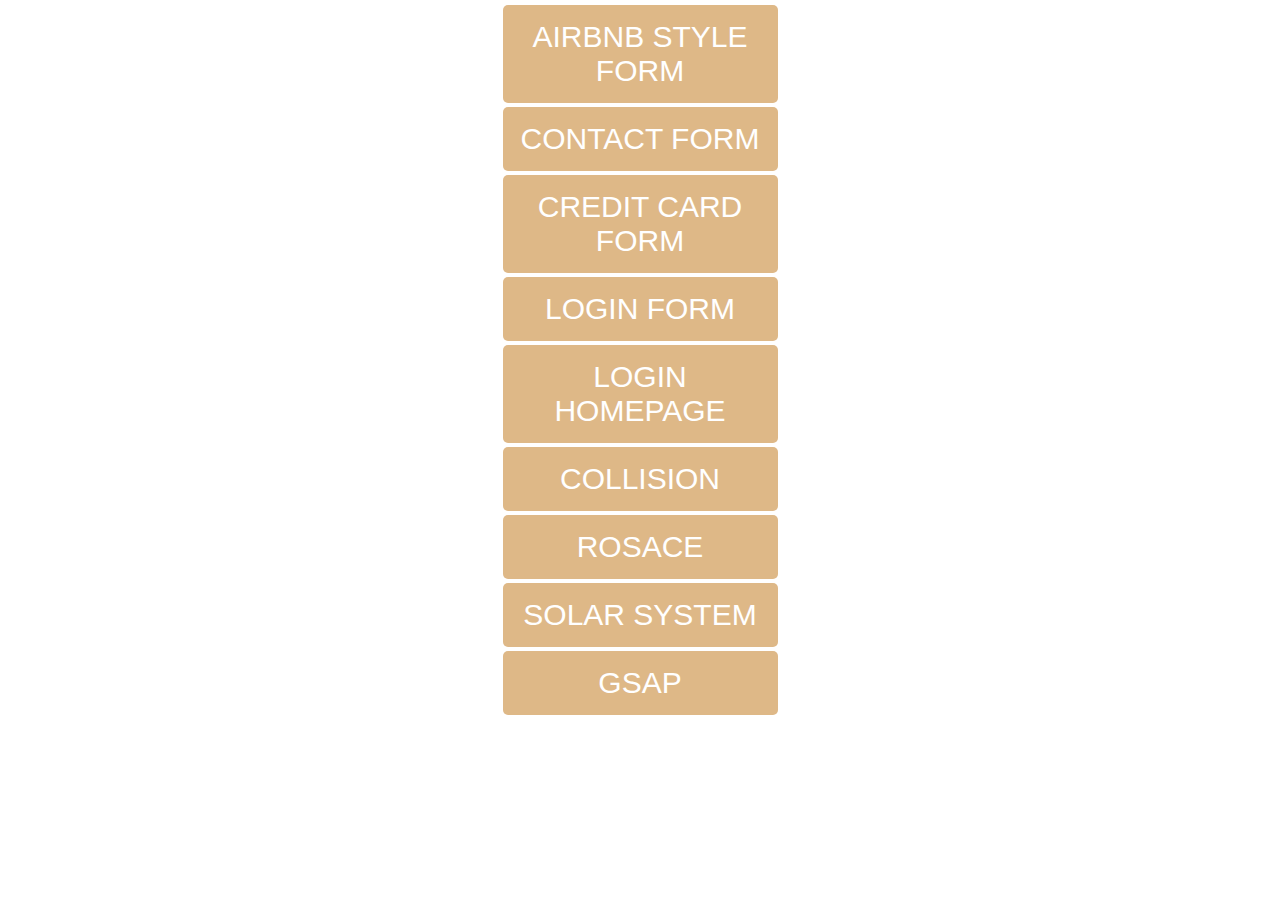
<file: index.html>
<!DOCTYPE html>
<html lang="en">
<head>
	<meta charset="UTF-8">
	<meta http-equiv="X-UA-Compatible" content="IE=edge">
	<meta name="viewport" content="width=device-width, initial-scale=1.0">
	<title>SandBox</title>
	<link rel="stylesheet" href="style.css">
</head>
<body>
	
	<div class="container">
		<a href="airbnbstyle/index.html">AirBNB Style Form</a>
		<a href="contactForm/index.html">Contact Form</a>
		<a href="creditCard/index.html">Credit Card Form</a>
		<a href="login/index.html">Login Form</a>
		<a href="loginAccueil/index.html">Login Homepage</a>
		<a href="collision/index.html">Collision</a>
		<a href="rosace/index.html">Rosace</a>
		<a href="solarSystem/index.html">Solar System</a>
		<a href="greensock/index.html">GSAP</a>
	</div>

</body>
</html>
</file>
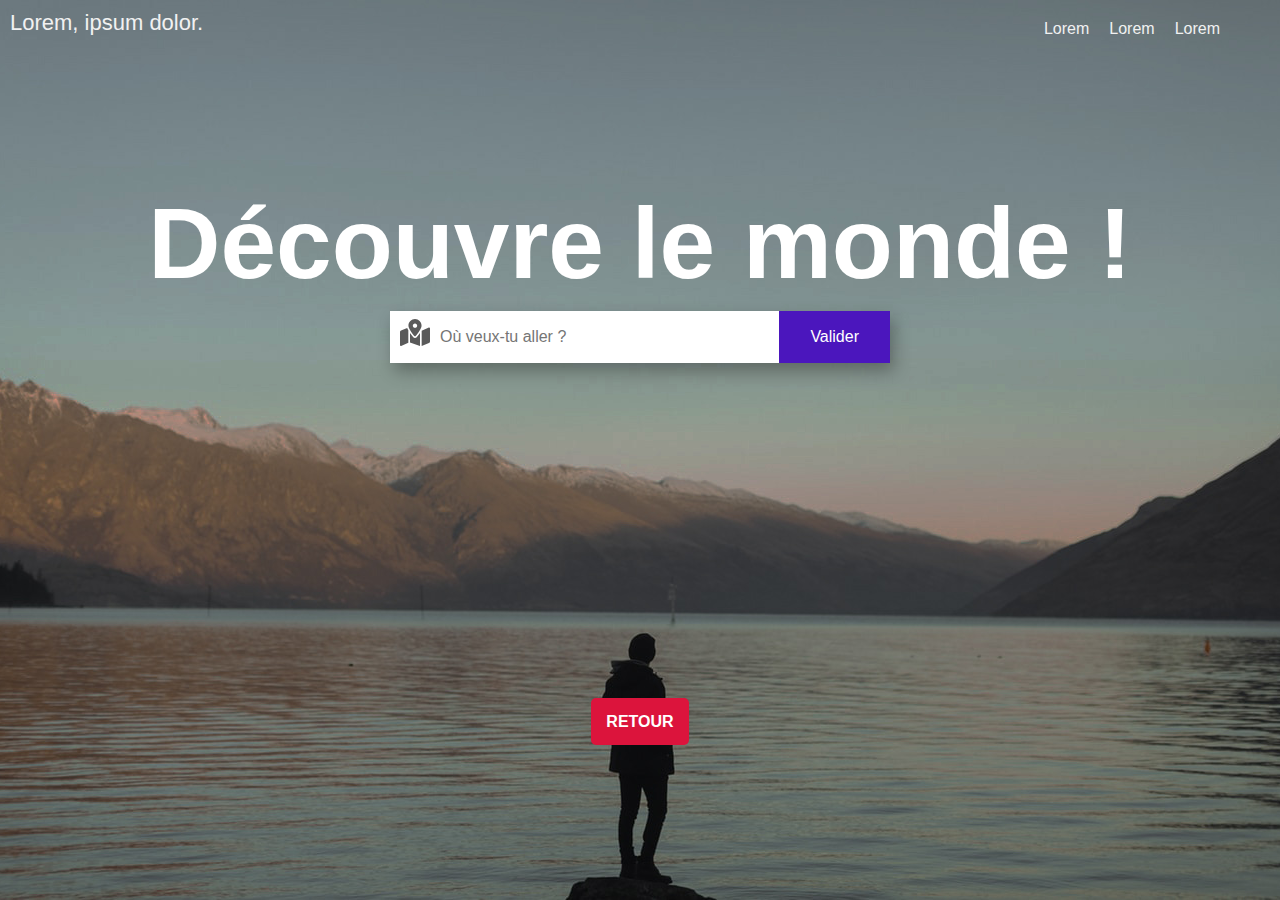
<file: airbnbstyle/index.html>
<!DOCTYPE html>
<html lang="en">
<head>
	<meta charset="UTF-8">
	<meta http-equiv="X-UA-Compatible" content="IE=edge">
	<meta name="viewport" content="width=device-width, initial-scale=1.0">
	<title>Airbnb Style</title>
	<link rel="stylesheet" href="style.css">
</head>
<body>
	
	<div class="section">
		<div class="logoTopLeft">Lorem, ipsum dolor.</div>

		<div class="listTopRight">
			<div class="item">Lorem</div>
			<div class="item">Lorem</div>
			<div class="item">Lorem</div>
		</div>

		<h1>Découvre le monde !</h1>

		<form action="" class="flexForm">
			<label for="search">
				<img src="icone.svg" alt="icone">
			</label>
			<input type="search" id="search" name="recherche" placeholder="Où veux-tu aller ?">
			<button>Valider</button>
		</form>

		<div class="back">
			<a href="../index.html">Retour</a>
		</div>
	</div>
</body>
</html>
</file>
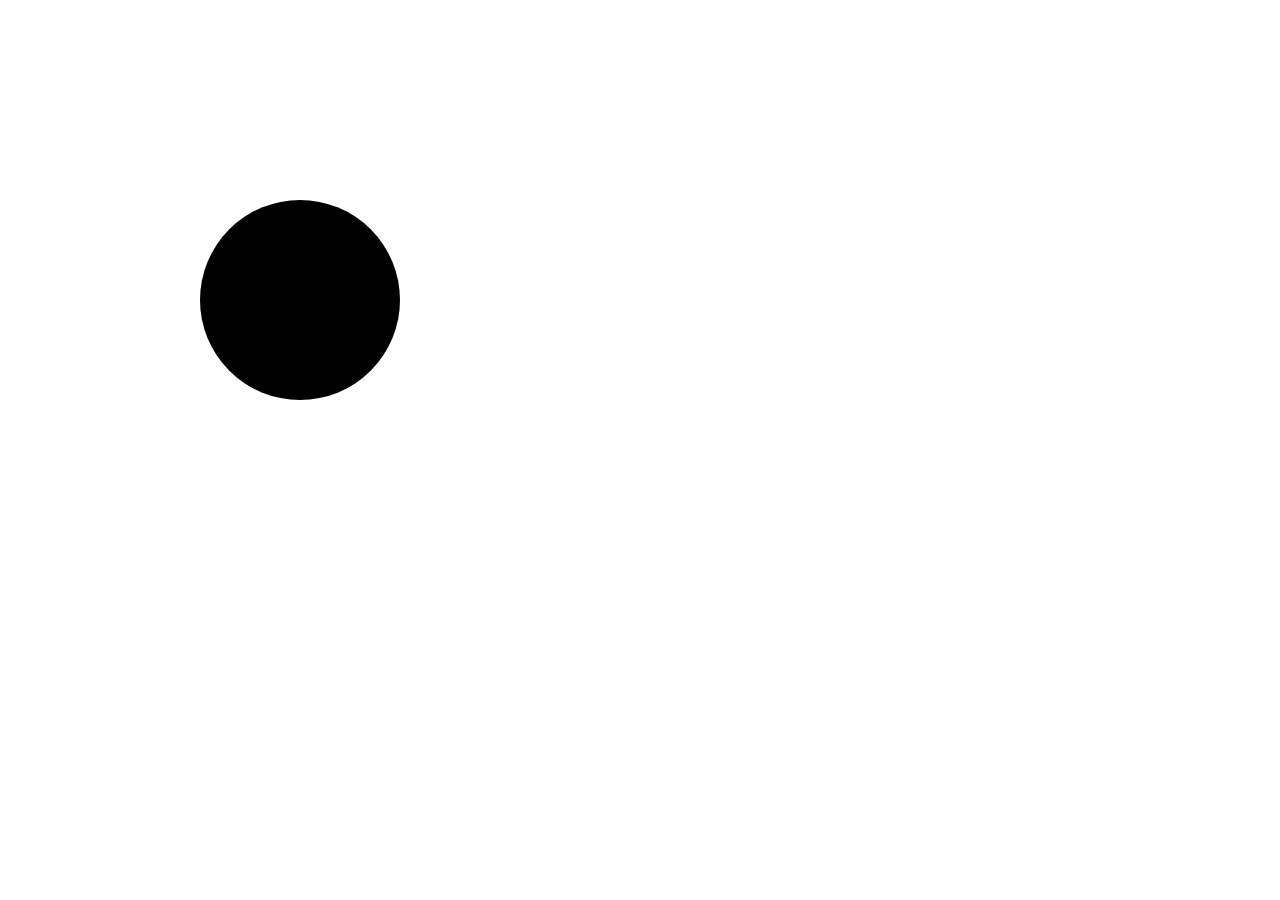
<file: collision/index.html>
<!DOCTYPE html>
<html lang="en">
<head>
	<meta charset="UTF-8">
	<meta http-equiv="X-UA-Compatible" content="IE=edge">
	<meta name="viewport" content="width=device-width, initial-scale=1.0">
	<title>Détection collision</title>
</head>
<style>
	* {
		margin: 0;
		padding: 0;
	}

	html, body {
		width: 100%;
		height: 100%;
	}

	canvas {
		display: block;
	}
</style>
<body>
	<canvas id="canvas"></canvas>
	<script src="app.js"></script>
</body>
</html>
</file>
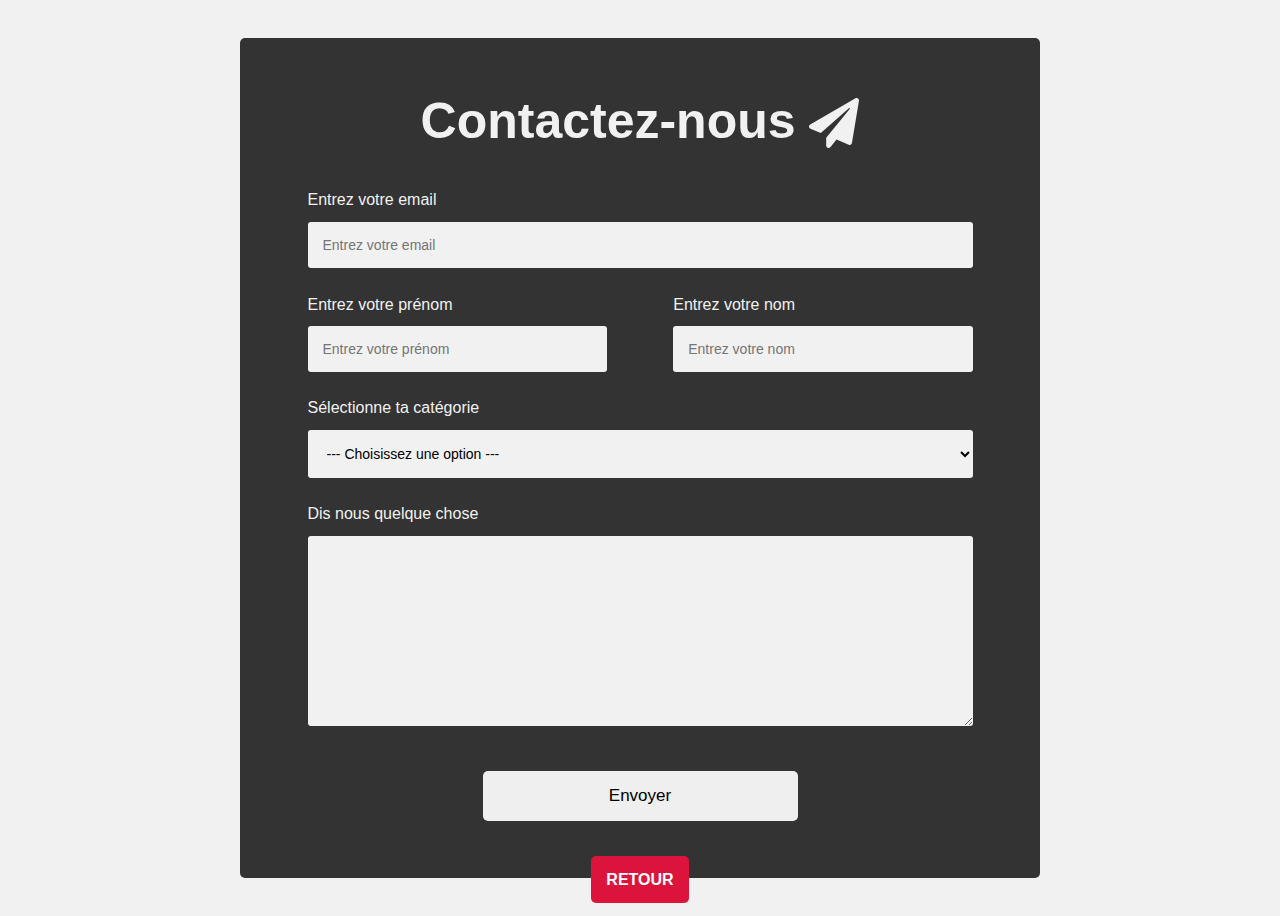
<file: contactForm/index.html>
<!DOCTYPE html>
<html lang="en">
<head>
	<meta charset="UTF-8">
	<meta http-equiv="X-UA-Compatible" content="IE=edge">
	<meta name="viewport" content="width=device-width, initial-scale=1.0">
	<title>Contact Form</title>
	<link rel="stylesheet" href="style.css">
</head>
<body>

	<div class="boxForm">

		<h1>Contactez-nous
			<span class="logoTitre">
				<img src="logoPlane.svg" alt="">
			</span>
		</h1>

		<form action="">

			<label for="email" class="labelEmail">Entrez votre email</label>
			<input type="email" name="email" id="email" class="emailInp" required maxlength="50" placeholder="Entrez votre email">

			<div class="flex2Input">
				<div class="flexLeftInp">
					<label for="prenom" class="labelFlex">Entrez votre prénom</label>
					<input type="text" name="prenom" id="prenom" maxlength="35" required class="flexInp" placeholder="Entrez votre prénom">
				</div>

				<div class="flexRightInp">
					<label for="nom" class="labelFlex">Entrez votre nom</label>
					<input type="text" name="nom" id="nom" maxlength="35" required class="flexInp" placeholder="Entrez votre nom">
				</div>
			</div>

			<label for="inpSelect" class="labelSelect">Sélectionne ta catégorie</label>
			<select name="select" id="inpSelect">
				<option value="">--- Choisissez une option ---</option>
				<option value="1">Option #1</option>
				<option value="2">Option #2</option>
				<option value="3">Option #3</option>
			</select>

			<label for="txtArera" class="labelTxt">Dis nous quelque chose</label>
			<textarea name="txt" id="txtArea" cols="50" rows="10"></textarea>

			<button>Envoyer</button>
		</form>

		<div class="back">
			<a href="../index.html">Retour</a>
		</div>
	</div>
	
</body>
</html>
</file>
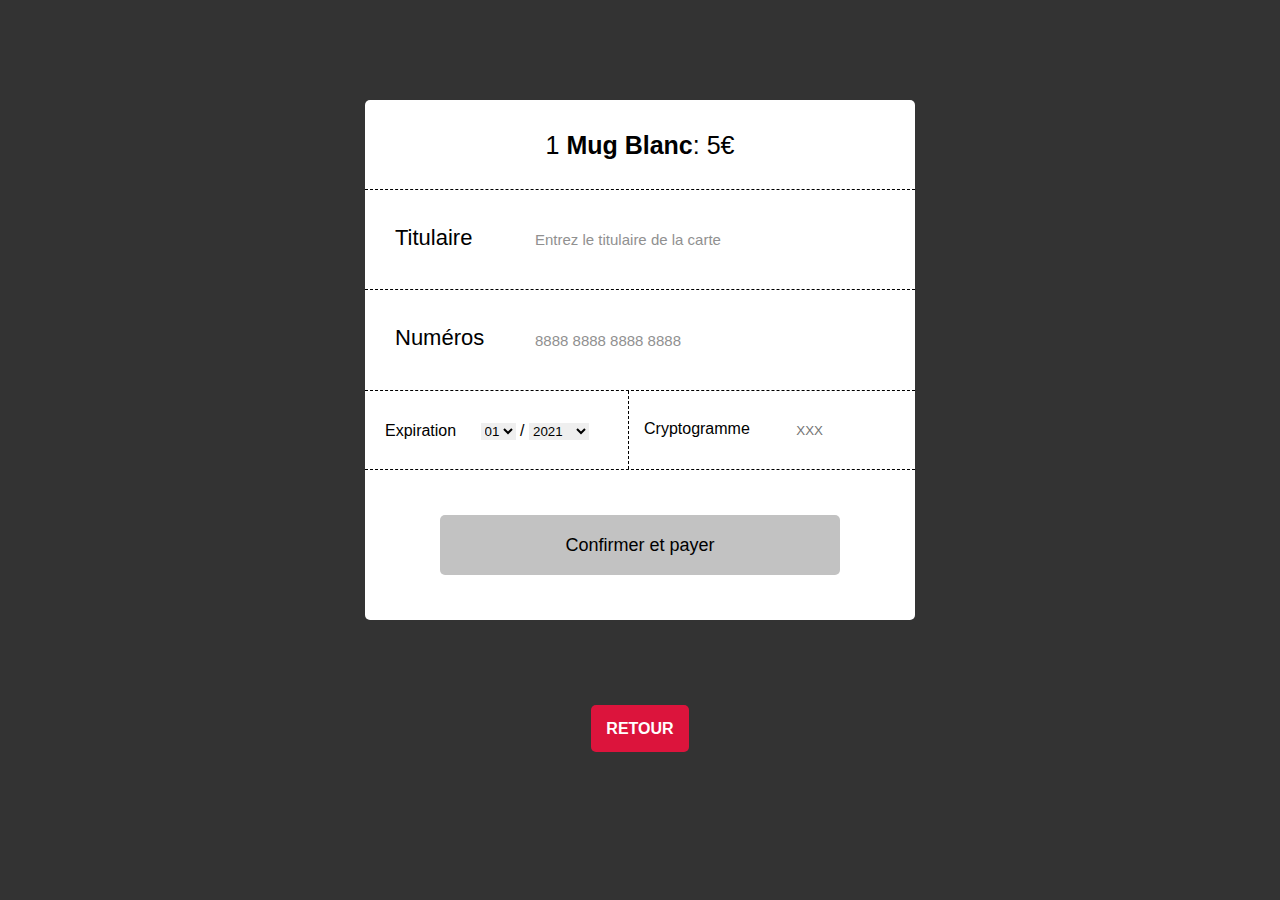
<file: creditCard/index.html>
<!DOCTYPE html>
<html lang="en">
	<head>
		<meta charset="UTF-8">
		<meta http-equiv="X-UA-Compatible" content="IE=edge">
		<meta name="viewport" content="width=device-width, initial-scale=1.0">
		<title>Credit Card Form</title>
		<link rel="stylesheet" href="style.css">
	</head>
	<body>

		<div class="container">

			<div class="contAmount">
				<p>1 <strong>Mug Blanc</strong>: 5€</p>
			</div>

			<form action="">
				<div class="inpFull">
					<label for="name">Titulaire</label>
					<input type="text" id="name" name="titulaire" required maxlength="30" placeholder="Entrez le titulaire de la carte" >
				</div>

				<div class="inpFull">
					<label for="num">Numéros</label>
					<input type="text" id="num" name="numéros" required placeholder="8888 8888 8888 8888" maxlength="19" pattern="[0-9\s]{19}" >
				</div>

				<div class="contExSecu">

					<div class="inpExp">
						<label for="expiration">Expiration</label>
						<select name="moisexp" id="expiration" class="selectOne">
							<option value="1">01</option>
							<option value="2">02</option>
							<option value="3">03</option>
							<option value="4">04</option>
							<option value="5">05</option>
							<option value="6">06</option>
							<option value="7">07</option>
							<option value="8">08</option>
							<option value="9">09</option>
							<option value="10">10</option>
							<option value="11">11</option>
							<option value="12">12</option>
						</select>
						<span>/</span>
						<select name="anexp" class="selectTwo">
							<option value="2021">2021</option>
							<option value="2022">2022</option>
							<option value="2023">2023</option>
							<option value="2024">2024</option>
							<option value="2025">2025</option>
							<option value="2026">2026</option>
							<option value="2027">2027</option>
							<option value="2028">2028</option>
							<option value="2029">2029</option>
							<option value="2030">2030</option>
							<option value="2031">2031</option>
						</select>
					</div>

					<div class="inpSecu">
						<label for="crypto">Cryptogramme</label>
						<input type="text" name="crypto" id="crypto" required maxlength="3" placeholder="XXX" pattern="[0-9]{3}">
					</div>
	
				</div>

				<div class="contBtn">
					<button>Confirmer et payer</button>
				</div>
			</form>
		</div>

		<div class="back">
			<a href="../index.html">Retour</a>
		</div>
		<script src="app.js"></script>
	</body>
</html>
</file>
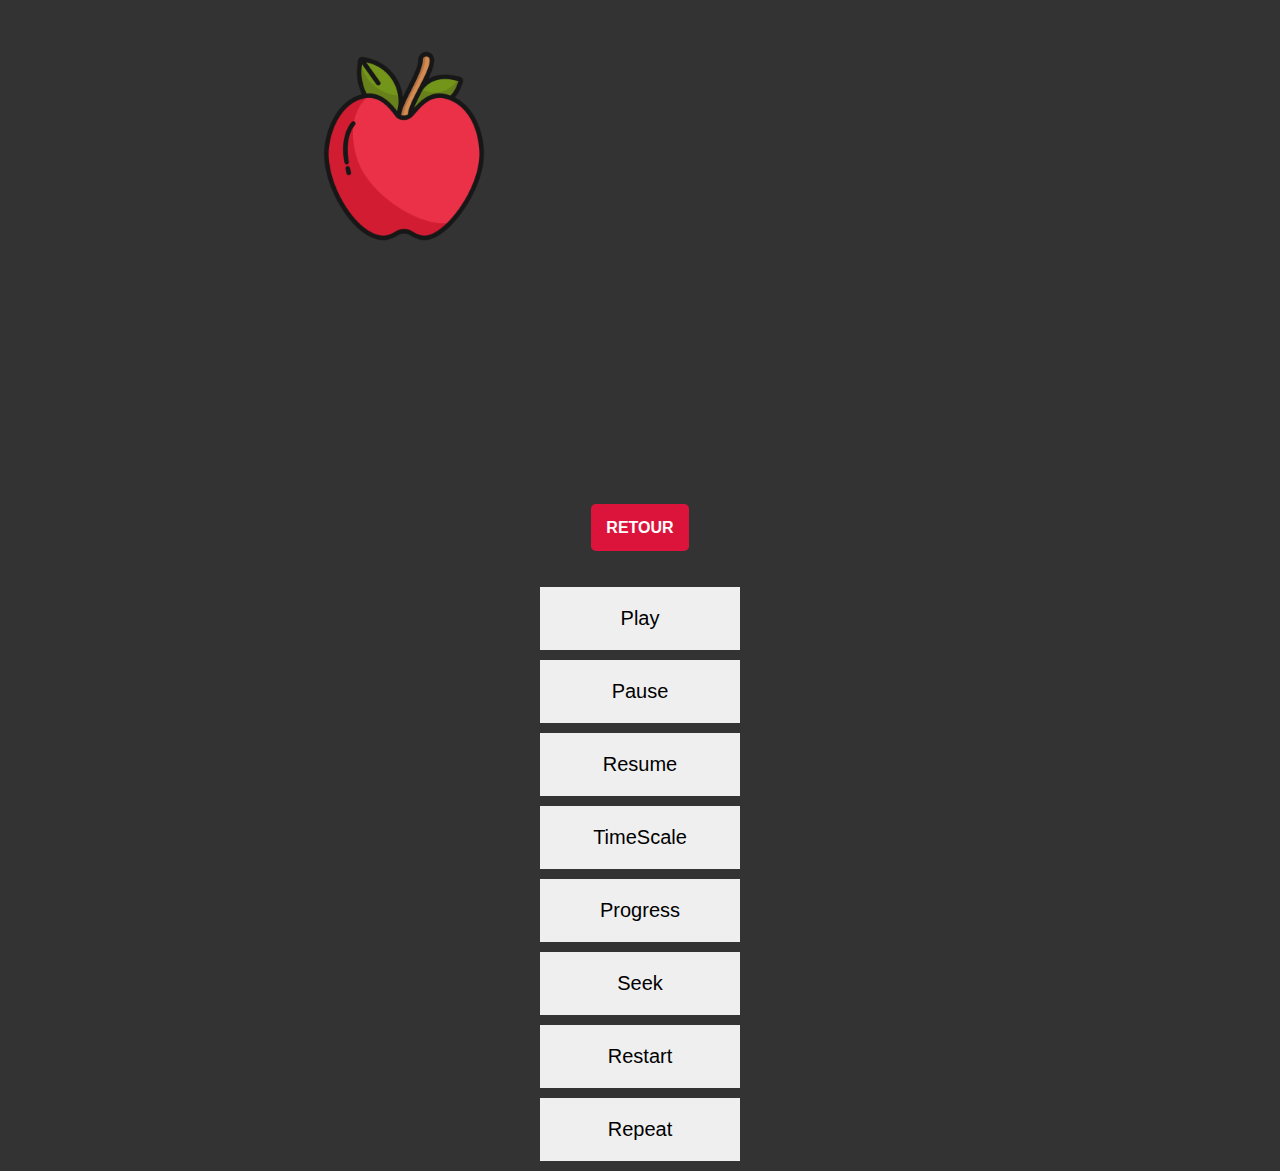
<file: greensock/index.html>
<!DOCTYPE html>
<html lang="en">
<head>
    <meta charset="UTF-8">
    <meta name="viewport" content="width=device-width, initial-scale=1.0">
    <title>GSAP Bac à sable</title>
    <link rel="stylesheet" href="style.css">
</head>
<body>

    <div class="cont-img">
        <img src="ressources/apple.png" class="img1 img-test">
        <img src="ressources/dog.png" class="img2 img-test">
        <img src="ressources/speed.png" class="img3 img-test">
    </div>

	


    <h1>Bac à sable GreenSock.</h1>
    <h2>Découvrons comment fonctionne GSAP.</h2>

	<div class="back">
		<a href="../index.html">Retour</a>
	</div>

    <button class="btn" id="play">Play</button>
    <button class="btn" id="pause">Pause</button>
    <button class="btn" id="resume">Resume</button>
    <button class="btn" id="timescale">TimeScale</button>
    <button class="btn" id="progress">Progress</button>
    <button class="btn" id="seek">Seek</button>
    <button class="btn" id="restart">Restart</button>
    <button class="btn" id="repeat">Repeat</button>



    <script src="https://cdnjs.cloudflare.com/ajax/libs/gsap/3.4.2/gsap.min.js"></script>
    <script src="app.js"></script>
</body>
</html>
</file>
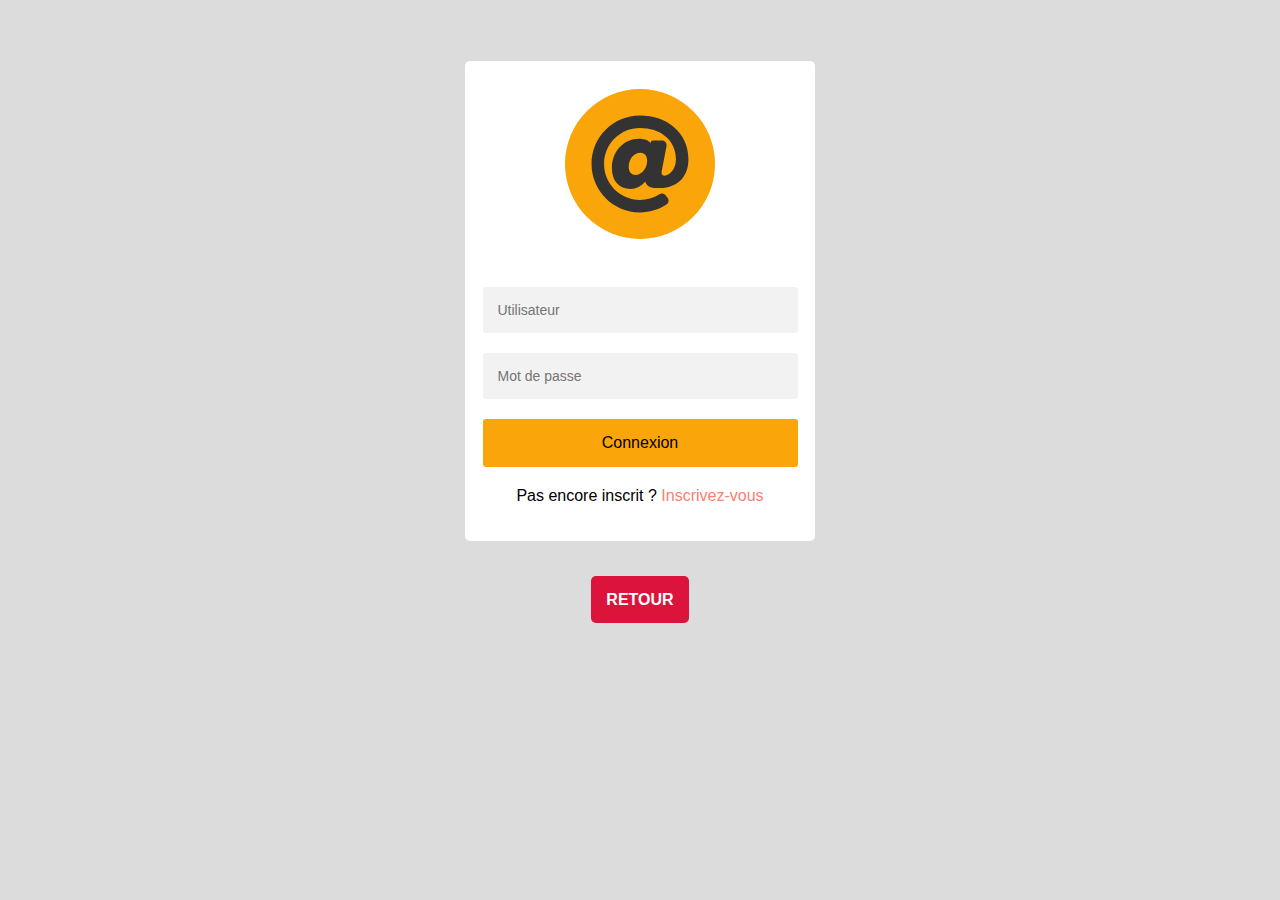
<file: login/index.html>
<!DOCTYPE html>
<html lang="en">
<head>
	<meta charset="UTF-8">
	<meta http-equiv="X-UA-Compatible" content="IE=edge">
	<meta name="viewport" content="width=device-width, initial-scale=1.0">
	<title>Login Box</title>
	<link rel="stylesheet" href="style.css">
</head>
<body>

	<div class="boxLogin">

		<div class="containerLogo">
			<div class="cercle">
				<img src="logo.svg" alt="logo">
			</div>
		</div>

		<div class="containerInput">
			<form action="">

				<input type="text" name="user" required maxlength="16" placeholder="Utilisateur">
				<input type="password" name="password" required maxlength="16" placeholder="Mot de passe">

				<button>Connexion</button>

				<p class="txtFin">Pas encore inscrit ?
					<a href="#">Inscrivez-vous</a>
				</p>

			</form>
		</div>
	</div>
	
	<div class="back">
		<a href="../index.html">Retour</a>
	</div>
</body>
</html>
</file>
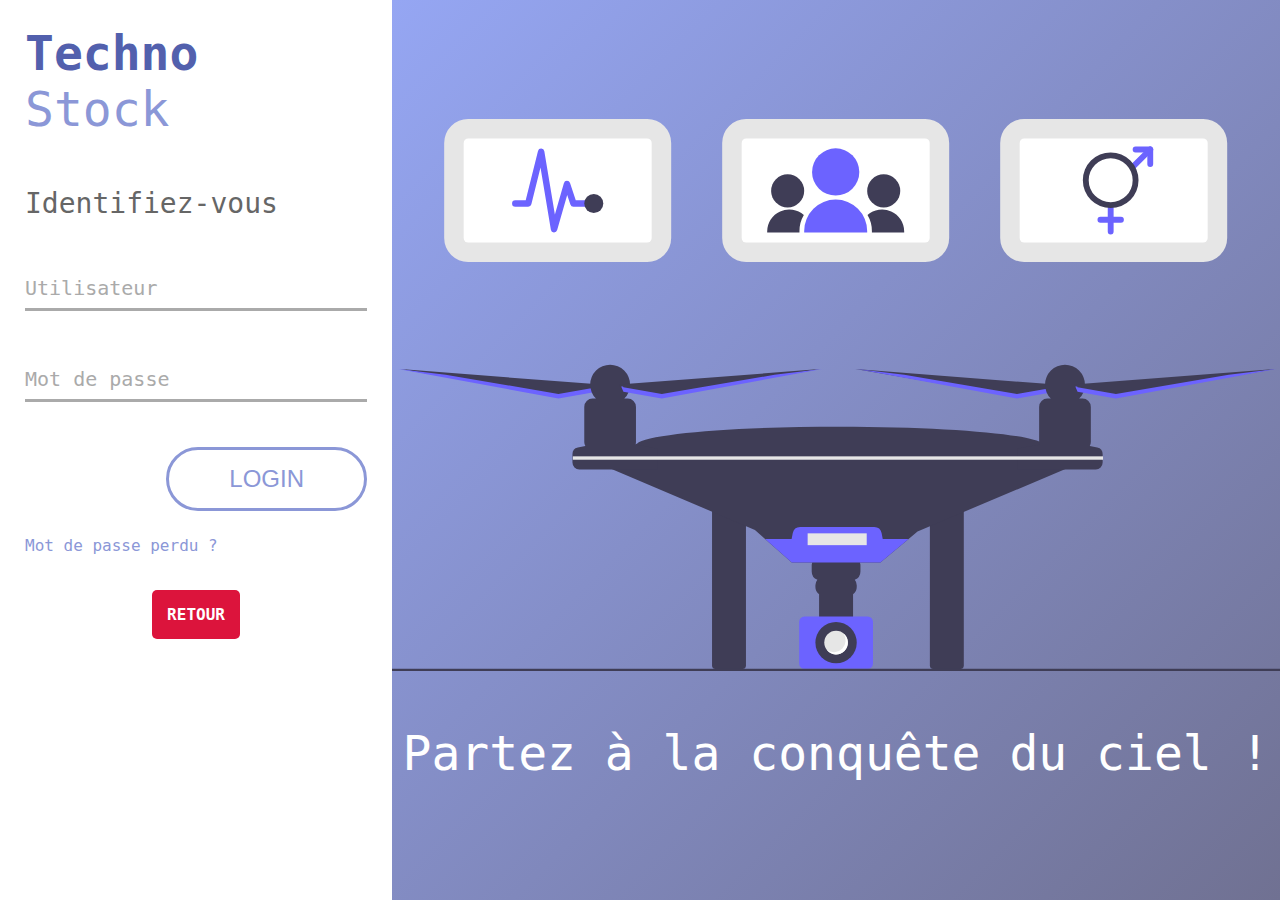
<file: loginAccueil/index.html>
<!DOCTYPE html>
<html lang="en">
<head>
	<meta charset="UTF-8">
	<meta http-equiv="X-UA-Compatible" content="IE=edge">
	<meta name="viewport" content="width=device-width, initial-scale=1.0">
	<title>Login Homepage</title>
	<link rel="stylesheet" href="style.css">
</head>
<body>
	<div class="containerGlobal">
		<div class="leftPanel">
			<h1><strong>Techno</strong> Stock</h1>

			<form action="" class="formBlock">

				<h3>Identifiez-vous</h3>

				<div class="formGroup">
					<label for="user">Utilisateur</label>
					<input type="text" required maxlength="16" id="user">
				</div>

				<div class="formGroup">
					<label for="password">Mot de passe</label>
					<input type="text" required maxlength="16" id="password">
				</div>

				<div class="formGroup">
					<input type="submit" value="LOGIN" class="buttonSub">
				</div>

				<div class="lostPass">
					<a href="#">Mot de passe perdu ?</a>
				</div>
			</form>	

			<div class="back">
				<a href="../index.html">Retour</a>
			</div>
		</div>

		<div class="rightPanel">
			<div class="illustration">
				<img src="illustration.svg" alt="illustration" class="image">
			</div>
			<h2>Partez à la conquête du ciel !</h2>
		</div>
	</div>

	<script>
		const inputFields = document.querySelectorAll('input');

		for(let i = 0; i < inputFields.length; i++) {
			let field = inputFields[i];

			field.addEventListener('input', function(e) {
				if(e.target.value != "") {
					e.target.parentNode.classList.add('animation');
				} else if (e.target.value === "") {
					e.target.parentNode.classList.remove('animation');
				}
			})
		}
	</script>
</body>
</html>
</file>
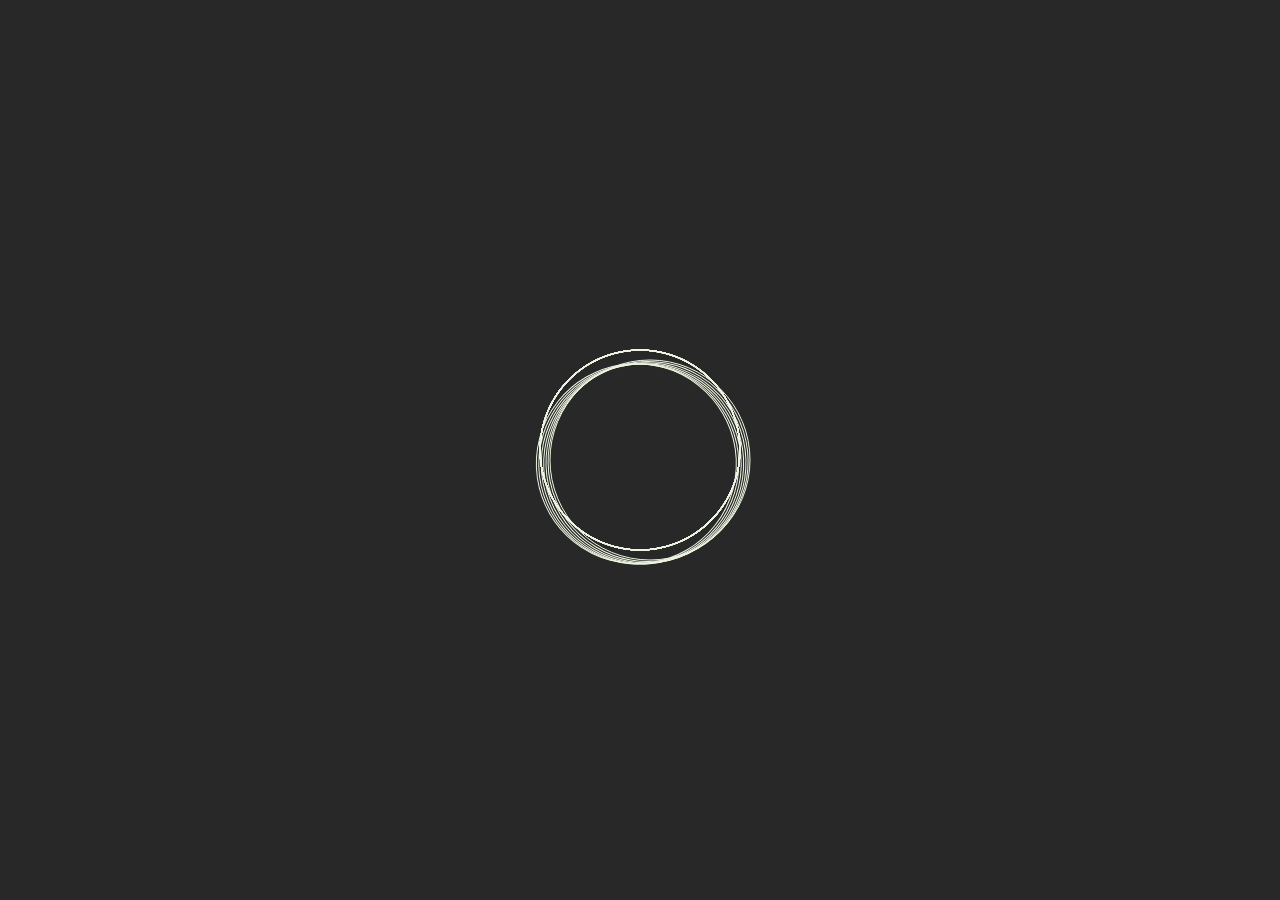
<file: rosace/index.html>
<!DOCTYPE html>
<html lang="en">
<head>
	<meta charset="UTF-8">
	<meta http-equiv="X-UA-Compatible" content="IE=edge">
	<meta name="viewport" content="width=device-width, initial-scale=1.0">
	<title>Rosace</title>
</head>
<style>
	* {
		margin: 0;
		padding: 0;
	}

	html, body {
		width: 100%;
		height: 100%;
	}

	canvas {
		display: block;
		background: #282828;
	}
</style>
<body>
	<canvas id="canvas"></canvas>
	<script src="app.js"></script>
</body>
</html>
</file>
<file: style.css>
* {
	margin: 0;
	padding: 0;
	box-sizing: border-box;
}

body {
	display: flex;
	justify-content: center;
	align-items: center;
	height: 80vh;
	font-family: 'Trebuchet MS', 'Lucida Sans Unicode', 'Lucida Grande', 'Lucida Sans', Arial, sans-serif;
}

.container {
	width: 500px;
	text-align: center;
}

a {
	display: block;
	text-decoration: none;
	padding: 15px;
	margin-bottom: 5px;
	background: burlywood;
	width: 55%;
	margin: 4px auto;
	color: #fff;
	font-size: 30px;
	text-transform: uppercase;
	border-radius: 5px;
	transition: 0.4s ease-out;
}

a:hover {
	background: rgb(241, 152, 50);
}
</file>
<file: airbnbstyle/style.css>
body {
	margin: 0;
	padding: 0;
	background: #333;
	height: 100vh;
	font-family: Arial, "Helvetica Neue", Helvetica, sans-serif;
}

.section {
	width: 100%;
	height: 100%;
	display: flex;
	justify-content: center;
	align-items: center;
	flex-direction: column;
	background: url('bgsombre.jpg');
	background-repeat: no-repeat;
	background-size: cover;
	background-position: center;
}

.logoTopLeft {
	position: absolute;
	top: 10px;
	left: 10px;
	font-size: 22px;
	color: #f1f1f1;
}

.listTopRight {
	display: flex;
	position: absolute;
	top: 10px;
	right: 50px;
}

.item {
	margin: 10px;
	color: #f1f1f1;
	cursor: pointer;
}

h1 {
	font-size: 100px;
	color: #fff;
	margin-bottom: 10px;
	text-align: center;
}

.flexForm {
	display: flex;
	z-index: 10;
	position: relative;
	width: 500px;
	box-shadow: 4px 8px 16px rgba(0,0,0,0.3);
	margin-bottom: 300px;
}

.flexForm > * {
	border: 0;
	padding: 0 0 0 10px;
	background: #fff;
	line-height: 50px;
	font-size: 16px;
	border-radius: 0;
	outline: 0;
}

input[type="search"] {
	flex-basis: 500px;
	padding-right: 10px;
	cursor: pointer;
}

label img {
	width: 30px;
	position: relative;
	top: 5px;
}

.flexForm button {
	background: #4b16bd;
	border: 1px solid #4b16bd;
	color: #fff;
	padding: 0 30px;
	cursor: pointer;
	transition: all 0.4s;
}

.flexForm button:hover {
	background: #8a63dd;
	border: 1px solid #8a63dd;
}

.back {
	width: 100%;
	margin: 50px auto;
	text-align: center;
}

.back a {
	text-decoration: none;
	text-transform: uppercase;
	background: crimson;
	padding: 15px;
	border-radius: 5px;
	color: #fff;
	font-weight: bold;
}
</file>
<file: contactForm/style.css>
body {
	background: #f1f1f1;
	display: flex;
	justify-content: center;
	height: 100vh;
	font-family: Arial, Helvetica, sans-serif;
}

.boxForm {
	margin-top: 30px;
	padding: 50px;
	width: 700px;
	height: 740px;
	background: #333;
	border-radius: 5px;
}

h1 {
	margin-top: 0;
	font-size: 50px;
	text-align: center;
	color: #f1f1f1;
}

h1 span img {
	width: 50px;
	position: relative;
	top: 10px;
}

.emailInp, select, textarea {
	display: block;
	width: 95%;
	margin: 20px auto;
	outline: 0;
	background: #f1f1f1;
	border: 0;
	padding: 15px;
	box-sizing: border-box;
	font-size: 14px;
	border-radius: 3px;
}

.labelEmail, .labelSelect, .labelTxt {
	color: #f1f1f1;
	display: block;
	margin: 0 auto;
	width: 95%;
	position: relative;
	top: 7px;
}

.flex2Input {
	display: flex;
	justify-content: space-between;
	width: 95%;
	margin: 0 auto;
}

.flexInp {
	margin: 20px auto;
	outline: 0;
	background: #f1f1f1;
	width: 90%;
	border: 0;
	padding: 15px;
	font-size: 14px;
	border-radius: 3px;
}

.flexLeftInp, .flexRightInp {
	flex-basis: 45%;
}

.labelFlex {
	color: #f1f1f1;
	position: relative;
	top: 8px;
}

button {
	width: 45%;
	display: block;
	margin: 45px auto 0 auto;
	outline: none;
	border: 0;
	height: 50px;
	transition: all 0.2s linear;
	border-radius: 5px;
	cursor: pointer;
	font-size: 17px;
}

button:hover {
	background: lightgreen;
}

.back {
	width: 100%;
	margin: 50px auto;
	text-align: center;
}

.back a {
	text-decoration: none;
	text-transform: uppercase;
	background: crimson;
	padding: 15px;
	border-radius: 5px;
	color: #fff;
	font-weight: bold;
}
</file>
<file: creditCard/style.css>
*,
::before,
::after {
	box-sizing: border-box;
	margin: 0;
	padding: 0;
}

body {
	font-family: 'Segoe UI', Tahoma, Geneva, Verdana, sans-serif;
	background: #333;
}

.container {
	width: 550px;
	height: 520px;
	background: #fff;
	margin: 100px auto;
	border-radius: 5px;
}

.contAmount {
	text-align: center;
	font-size: 25px;
	height: 90px;
	border-bottom: 1px dashed #000;
}

.contAmount p {
	line-height: 90px;
}

.inpFull {
	width: 100%;
	height: 100px;
}

.inpFull:nth-child(1) {
	border-bottom: 1px dashed #000;
}

.inpFull label {
	float: left;
	width: 30%;
	height: 100%;
	font-size: 22px;
	display: block;
	line-height: 96px;
	padding-left: 30px;
	cursor: pointer;
}

.inpFull input {
	width: 70%;
	height: 100%;
	border: none;
	padding-left: 5px;
	font-size: 18px;
}

.inpFull input::placeholder {
	font-size: 15px;
	opacity: 0.8;
}

input:active, input:focus {
	outline: none;
	background: #f1f1f1;
}

.contExSecu {
	width: 100%;
	height: 80px;
	border-top: 1px dashed black;
	border-bottom: 1px dashed black;
}

.inpExp {
	width: 48%;
	height: 100%;
	float: left;
	border-right: 1px dashed black;
}

.inpExp label {
	font-size: 16px;
	line-height: 80px;
	padding-left: 20px;
	padding-right: 20px;
}

select {
	border: none;
}

.selectTwo {
	width: 60px;
}

.inpSecu {
	width: 52%;
	height: 100%;
	float: right;
	position: relative;
}

.inpSecu label {
	float: left;
	width: 55%;
	line-height: 76px;
	padding-left: 15px;
}

.inpSecu input {
	width: 45%;
	height: 100%;
	border: none;
	padding-left: 10px;
}

.inPsecu input::placeholder {
	opacity: 0.8;
}

.contBtn {
	position: relative;
	height: 150px;
	border-bottom-left-radius: 5px;
	border-bottom-right-radius: 5px;
	width: 100%;
}

.contBtn button {
	background: rgb(194,194,194);
	display: block;
	position: absolute;
	top: 50%;
	left: 50%;
	transform: translate(-50%, -50%);
	width: 400px;
	height: 60px;
	border: none;
	border-radius: 5px;
	cursor: pointer;
	font-size: 18px;
	transition: 0.2s ease background;
}

button:hover {
	background: lightblue;
}

.back {
	width: 100%;
	margin: 50px auto;
	text-align: center;
}

.back a {
	text-decoration: none;
	text-transform: uppercase;
	background: crimson;
	padding: 15px;
	border-radius: 5px;
	color: #fff;
	font-weight: bold;
}
</file>
<file: greensock/style.css>
*, ::before, ::after {
    box-sizing: border-box;
    margin: 0;
    padding: 0;
}

body {
    background: #333;
    font-family: Arial, Helvetica, sans-serif;
}

.cont-img {
    width: 95%;
    margin: 50px auto 0;
    text-align: center;
}
img {
    margin: 0 20px;
    width: 15vw;
}
@media screen and (max-width: 1000px) {
    img {
        width: 20vw;
    }
}

h1 {
    margin-top: 100px;
    text-align: center;
    color: #f1f1f1;
    font-size: 50px;
}
h2 {
    margin-top: 20px;
    margin-bottom: 50px;
    font-size: 40px;
    color: #f1f1f1;
    text-align: center;
}


.btn {
    display: block;
    border: none;
    outline: none;
    padding: 20px 50px;
    font-size: 20px;
    margin: 10px auto;   
    cursor: pointer;
	width: 200px;
}

.back {
	width: 100%;
	margin: 50px auto;
	text-align: center;
}

.back a {
	text-decoration: none;
	text-transform: uppercase;
	background: crimson;
	padding: 15px;
	border-radius: 5px;
	color: #fff;
	font-weight: bold;
}
</file>
<file: login/style.css>
body {
	margin: 0;
	padding: 0;
	background: #dddcdc;
	height: 80vh;
	display: flex;
	flex-direction: column;
	justify-content: center;
	align-items: center;
	font-family: Arial, "Helvetica Neue", Helvetica, sans-serif;
}

.boxLogin {
	width: 350px;
	height: 480px;
	flex-shrink: 0;
	background: #fff;
	border-radius: 5px;
}

.containerLogo {
	height: 43%;
	display: flex;
	justify-content: center;
	align-items: center;
}

.cercle {
	width: 150px;
	height: 150px;
	border-radius: 50%;
	background: rgb(250,165,9);
	display: flex;
	justify-content: center;
	align-items: center;
}

.cercle img {
	width: 100px;
}

.containerInput {
	height: 57%;
}

form input {
	display: block;
	margin: 20px auto;
	outline: 0;
	background: #f2f2f2;
	width: 90%;
	border: 0;
	padding: 15px;
	border-radius: 3px;
	box-sizing: border-box;
	font-size: 14px;
}

form button {
	display: block;
	margin: 20px auto;
	outline: 0;
	background: rgb(250,165,9);
	width: 90%;
	border: 0;
	padding: 15px;
	border-radius: 3px;
	box-sizing: border-box;
	font-size: 16px;
	cursor: pointer;
}

.txtFin {
	text-align: center;
}

.txtFin a {
	text-decoration: none;
	color: salmon;
}

.back {
	width: 100%;
	margin: 50px auto;
	text-align: center;
}

.back a {
	text-decoration: none;
	text-transform: uppercase;
	background: crimson;
	padding: 15px;
	border-radius: 5px;
	color: #fff;
	font-weight: bold;
}
</file>
<file: loginAccueil/style.css>
*,
::before,
::after {
	box-sizing: border-box;
	padding: 0;
	margin: 0;
}

body {
	font-family: monospace, sans-serif;
}

.containerGlobal {
	display: flex;
	min-height: 100vh;
}

.leftPanel {
	flex: 1 1 33.333%;
	padding: 25px;
}

.leftPanel h1 {
	color: #8b97d7;
	font-size: 48px;
	font-weight: 400;
	margin-bottom: 50px;
}

.leftPanel h1 strong {
	color: #5260ad;
	font-weight: 900;
}

.formBlock h3 {
	color: #666;
	font-size: 28px;
	font-weight: 500;
	margin-bottom: 45px;
}

.formBlock .formGroup {
	position: relative;
	display: flex;
	margin-bottom: 45px;
}

.formBlock .formGroup label {
	position: absolute;
	top: 50%;
	left: 0px;
	transform: translateY(-50%);
	color: #aaa;
	font-size: 20px;
	transition: 0.4s ease-out;
}

.formBlock .formGroup input {
	display: block;
	width: 100%;
	padding: 10px 0px;
	border: none;
	outline: none;
	background: none;
	border-bottom: 3px solid #aaa;
	color: #666;
	font-size: 20px;
	transition: 0.4s ease-out;
}

.formGroup:nth-child(4) {
	margin-bottom: 25px;
	justify-content: flex-end;
}

.formBlock .formGroup .buttonSub {
	display: block;
	width: auto;
	padding: 15px 60px;
	border: 3px solid #8b97d7;
	border-radius: 999px;
	background-image: linear-gradient(to right, transparent 50%, #5260ad 50%, #8b97d7);
	background-size: 200%;
	color: #8b97d7;
	font-size: 24px;
	font-weight: 500;
	cursor: pointer;
}

.formBlock .formGroup .buttonSub:hover {
	color: #fff;
	background-position: 100%;
	border: 3px solid #fff;
}

.formBlock .lostPass a {
	color: #8b97d7;
	font-size: 16px;
	font-weight: 400;
	text-decoration: none;
	padding-bottom: 5px;
	border-bottom: 2px solid transparent;
}

.formBlock .lostPass a:hover {
	border-bottom-color: #8b97d7;
}

.rightPanel {
	flex: 1 1 66.666%;
	background-image: linear-gradient(to bottom right, rgb(149,166,243), rgb(112,113,146));
	display: flex;
	flex-direction: column;
	justify-content: center;
	align-items: center;
}

.rightPanel .illustration {
	margin-bottom: 50px;
}

.rightPanel h2 {
	color: #fff;
	font-size: 48px;
	font-weight: 400;
	text-align: center;
}

.formBlock .formGroup:focus-within label,
.formBlock .formGroup.animation label {
	top: 0px;
	transform: translateY(-100%);
	color: #8b97d7;
}

.formBlock .formGroup:focus-within input,
.formBlock .formGroup.animation input {
	border-bottom-color: #8b97d7;
}

@media screen and (max-width: 1200px) {
	.containerGlobal {
		flex-direction: column;
		min-height: 100vh;
		width: 100vw;
		align-items: center;
	}

	.rightPanel {
		display: none;
	}

	.leftPanel {
		width: 70vw;
		padding: 25px;
	}
}

@media screen and (max-width: 700px) {
	.leftPanel {
		width: 80vw;
	}

	.formBlock .formGroup .buttonSub {
		margin: 0 auto;
	}
	
	.lostPass {
		text-align: center;
	}
}

.back {
	width: 100%;
	margin: 50px auto;
	text-align: center;
}

.back a {
	text-decoration: none;
	text-transform: uppercase;
	background: crimson;
	padding: 15px;
	border-radius: 5px;
	color: #fff;
	font-weight: bold;
}

@media screen and (max-width: 400px) {
	.leftPanel {
		width: 100vw;
	}
}
</file>
